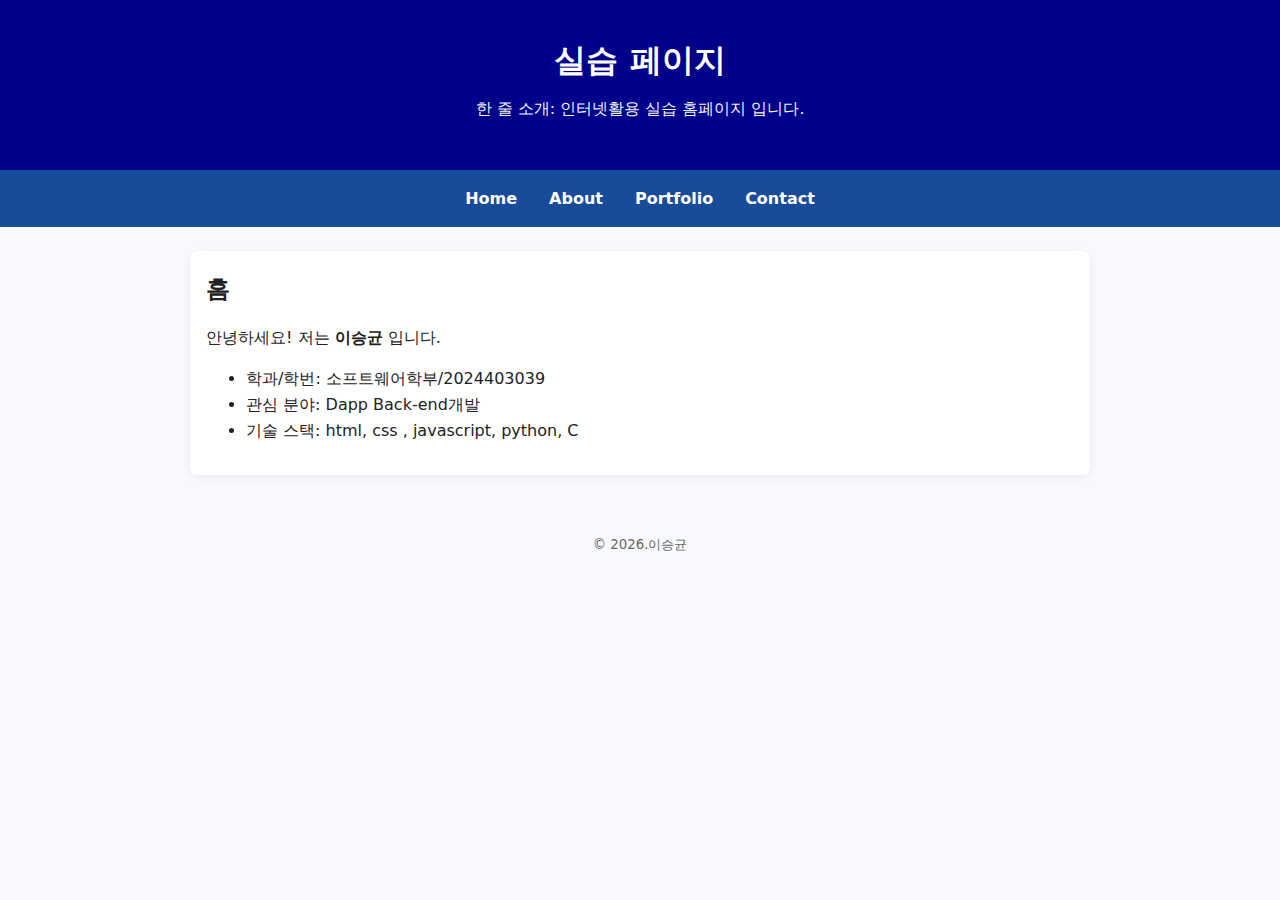
<file: index.html>
<!DOCTYPE html>
<html lang="ko">
<head>
  <meta charset="UTF-8" />
  <meta name="viewport" content="width=device-width, initial-scale=1.0"/>
  <title>인터넷활용 실습 템플릿</title>
  <link rel="stylesheet" href="style.css">
</head>
<body>
<header>
  <h1>실습 페이지</h1>
  <p class="subtitle">한 줄 소개: 인터넷활용 실습 홈페이지 입니다.</p>
</header>
<nav>
  <a href="index.html">Home</a>
  <a href="about.html">About</a>
  <a href="portfolio.html">Portfolio</a>
  <a href="contact.html">Contact</a>
</nav>
<main class="container">
<section>
  <h2>홈</h2>
  <p>안녕하세요! 저는 <strong>이승균</strong> 입니다.</p>
  <ul>
    <li>학과/학번: 소프트웨어학부/2024403039</li>
    <li>관심 분야: Dapp Back-end개발</li>
    <li>기술 스택: html, css , javascript, python, C</li>
  </ul>
</section>
</main>
<footer>
  <small>&copy; <span id="year"></span>.이승균</small>
</footer>
<script src="script.js"></script>
</body>
</html>
</file>
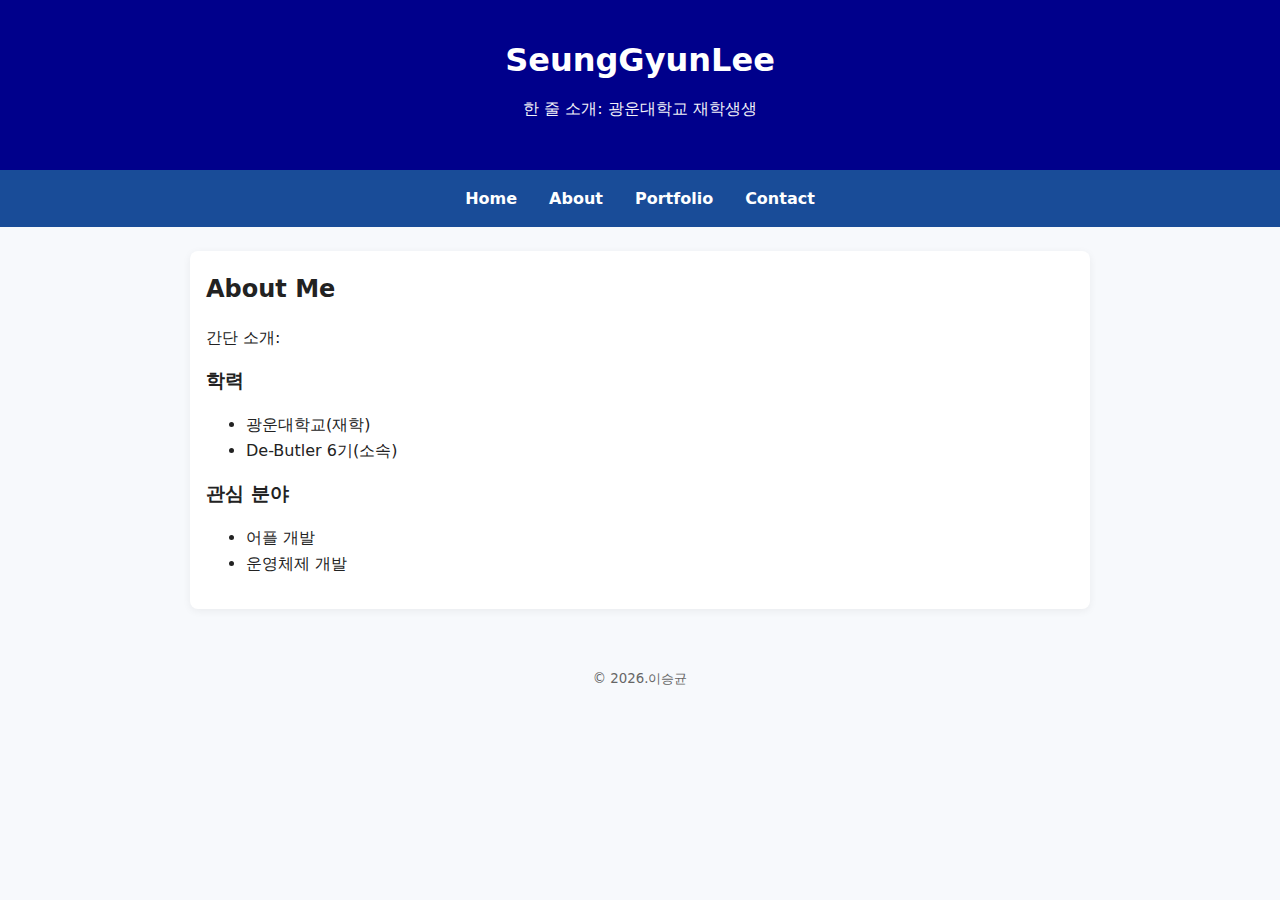
<file: about.html>
<!DOCTYPE html>
<html lang="ko">

<head>
  <meta charset="UTF-8" />
  <meta name="viewport" content="width=device-width, initial-scale=1.0" />
  <title>인터넷활용 실습 템플릿</title>
  <link rel="stylesheet" href="style.css">
</head>

<body>
  <header>
    <h1>SeungGyunLee</h1>
    <p class="subtitle">한 줄 소개: 광운대학교 재학생생</p>
  </header>
  <nav>
    <a href="index.html">Home</a>
    <a href="about.html">About</a>
    <a href="portfolio.html">Portfolio</a>
    <a href="contact.html">Contact</a>
  </nav>
  <main class="container">
    <section>
      <h2>About Me</h2>
      <p>간단 소개: </p>
      <h3>학력</h3>
      <ul>
        <li>광운대학교(재학)</li>
        <li>De-Butler 6기(소속)</li>
      </ul>
      <h3>관심 분야</h3>
      <ul>
        <li>어플 개발</li>
        <li>운영체제 개발</li>
      </ul>
    </section>
  </main>
  <footer>
    <small>&copy; <span id="year"></span>.이승균</small>
  </footer>
  <script src="script.js"></script>
</body>

</html>
</file>
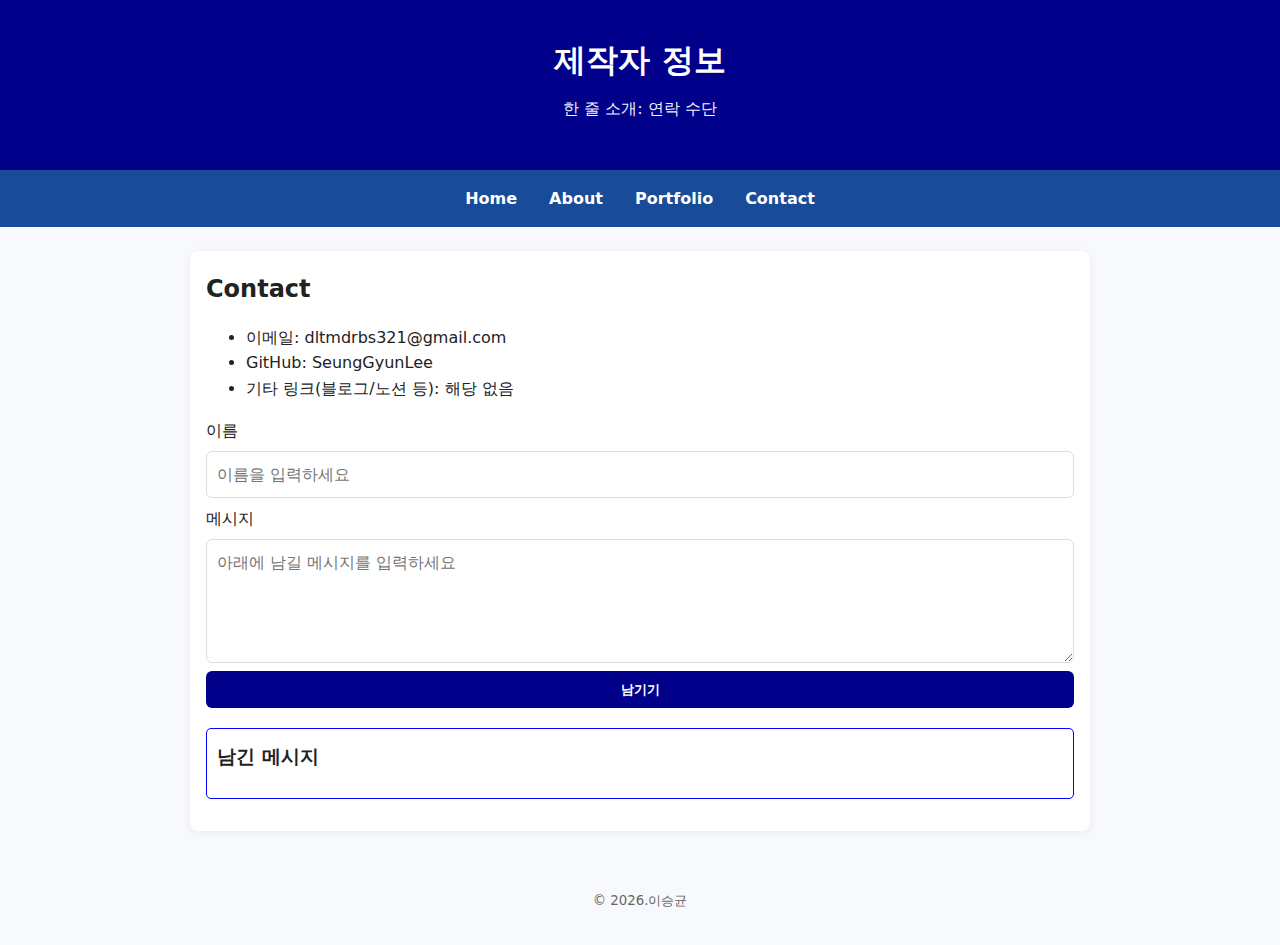
<file: contact.html>
<!DOCTYPE html>
<html lang="ko">
<head>
  <meta charset="UTF-8" />
  <meta name="viewport" content="width=device-width, initial-scale=1.0"/>
  <title>인터넷활용 실습 템플릿</title>
  <link rel="stylesheet" href="style.css">
  <style>
    #commentList  {
      list-style-type: none;
      padding: 0;
    }
    form.comment-form {
      margin-top: 20px;
      padding: 10px;
      border: 1px solid blue;
      border-radius: 5px;
    }
    #commentList li:hover {
      background-color: lightgrey;
      margin: 5px 0;
      padding: 10px;
      border-radius: 5px;
      cursor: pointer;
    }
  </style>
  <script>

    function addComment() {
      var inputName = document.querySelector('.contact-form input[type="text"]').value;
      var inputComment = document.querySelector('.contact-form textarea').value;
      var parent = document.getElementById("commentList");
      var newLi = document.createElement("li");
      newLi.innerHTML = "<strong>" + inputName + ":</strong> " + inputComment;

      newLi.onclick = function() {
        var p = this.parentElement;
        p.removeChild(this);
      }
      parent.appendChild(newLi);
    }

  </script>
</head>
<body>
<header>
  <h1>제작자 정보</h1>
  <p class="subtitle">한 줄 소개: 연락 수단</p>
</header>
<nav>
  <a href="index.html">Home</a>
  <a href="about.html">About</a>
  <a href="portfolio.html">Portfolio</a>
  <a href="contact.html">Contact</a>
</nav>
<main class="container">
<section>
  <h2>Contact</h2>
  <ul>
    <li>이메일: dltmdrbs321@gmail.com</li>
    <li>GitHub: SeungGyunLee</li>
    <li>기타 링크(블로그/노션 등): 해당 없음</li>
  </ul>
  <!-- 아래는 정말 기본 예시 폼입니다. JS 없이도 동작하지 않아도 되며, 형태만 제공합니다. -->
  <form class="contact-form" onsubmit="return false;">
    <label>이름</label>
    <input type="text" placeholder="이름을 입력하세요">
    <label>메시지</label>
    <textarea rows="4" placeholder="아래에 남길 메시지를 입력하세요"></textarea>
    <button onclick="addComment()">남기기</button>
  </form>

  <form class="comment-form" onsubmit="return false;">
    <h3>남긴 메시지</h3>
    <ul id="commentList"></ul>
  </form>
</section>
</main>
<footer>
  <small>&copy; <span id="year"></span>.이승균</small>
</footer>
<script src="script.js"></script>
</body>
</html>
</file>
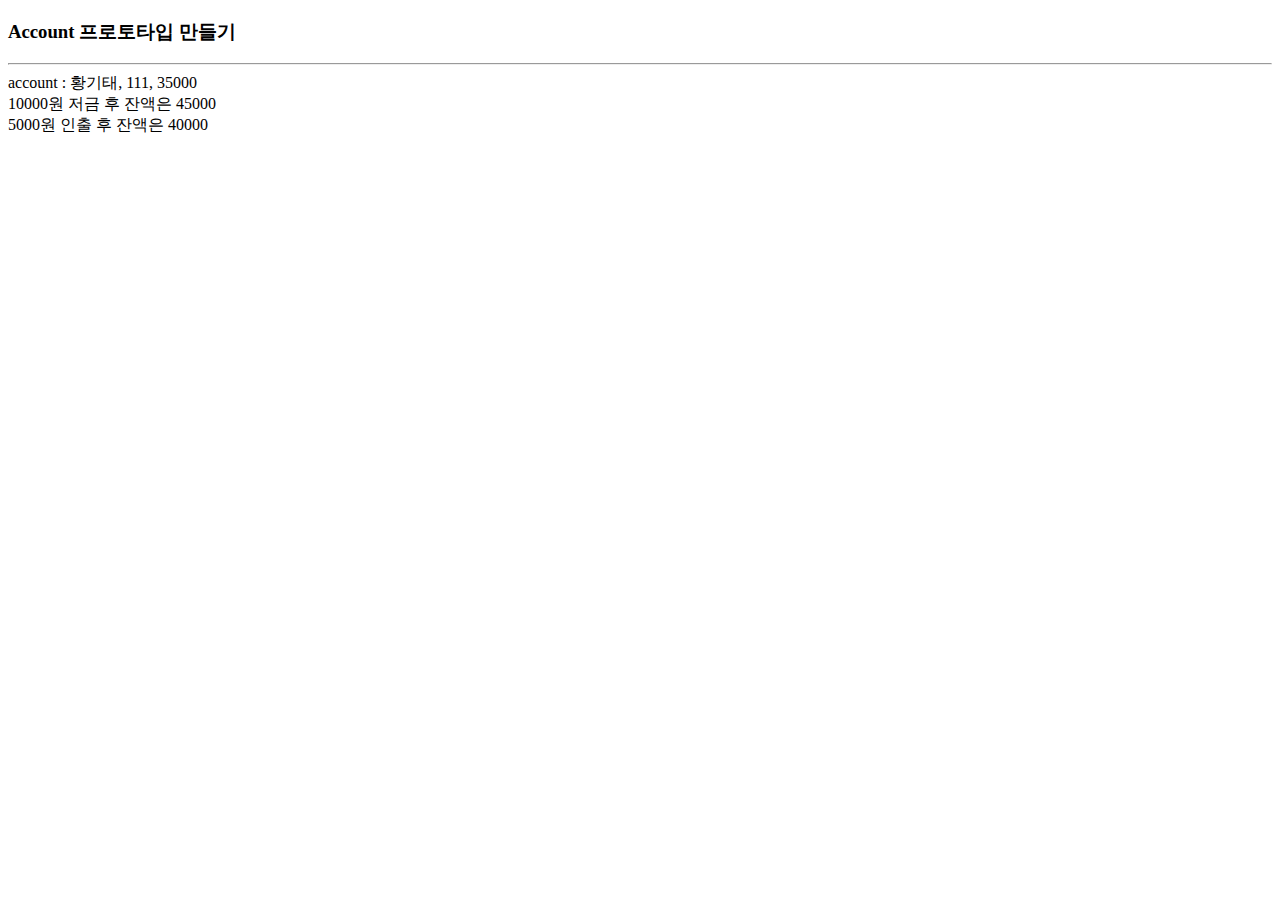
<file: dasd.html>
<!DOCTYPE html>
<html>

<head>
    <meta charset="utf-8">
    <title>프로토타입으로 객체 만들기</title>
    <script>
        // 프로토타입 만들기 : 생성자 함수 작성
        function Account(owner, code, balance) {
            // 프로퍼티 만들기
            this.owner = owner; // 계좌 주인 프로퍼티 만들기 
            this.code = code; // 계좌 코드 프로퍼티 만들기 
            this.balance = balance; // 잔액 프로퍼티 만들기 

            // 메소드 만들기
            this.inquiry = function () { return this.balance; }
            this.deposit = function (money) { this.balance += money; }
            this.withdraw = function (money) {// 예금 인출, money는 인출하는 액수
                // money가 balance보다 작다고 가정
                this.balance -= money;
                return money;
            }
        }
    </script>
</head>

<body>
    <h3>Account 프로토타입 만들기</h3>
    <hr>
    <script>
        // new 연산자 이용하여 계좌 객체 생성
        let account = new Account("황기태", "111", 35000);
        // 객체 활용
        document.write("account : ");
        document.write(account.owner + ", ");
        document.write(account.code + ", ");
        document.write(account.balance + "<br>");
        account.deposit(10000); // 10000원 저금
        document.write("10000원 저금 후 잔액은 " + account.inquiry() + "<br>");
        account.withdraw(5000); // 5000원 인출
        document.write("5000원 인출 후 잔액은 " + account.inquiry() + "<br>");
    </script>
</body>

</html>
</file>
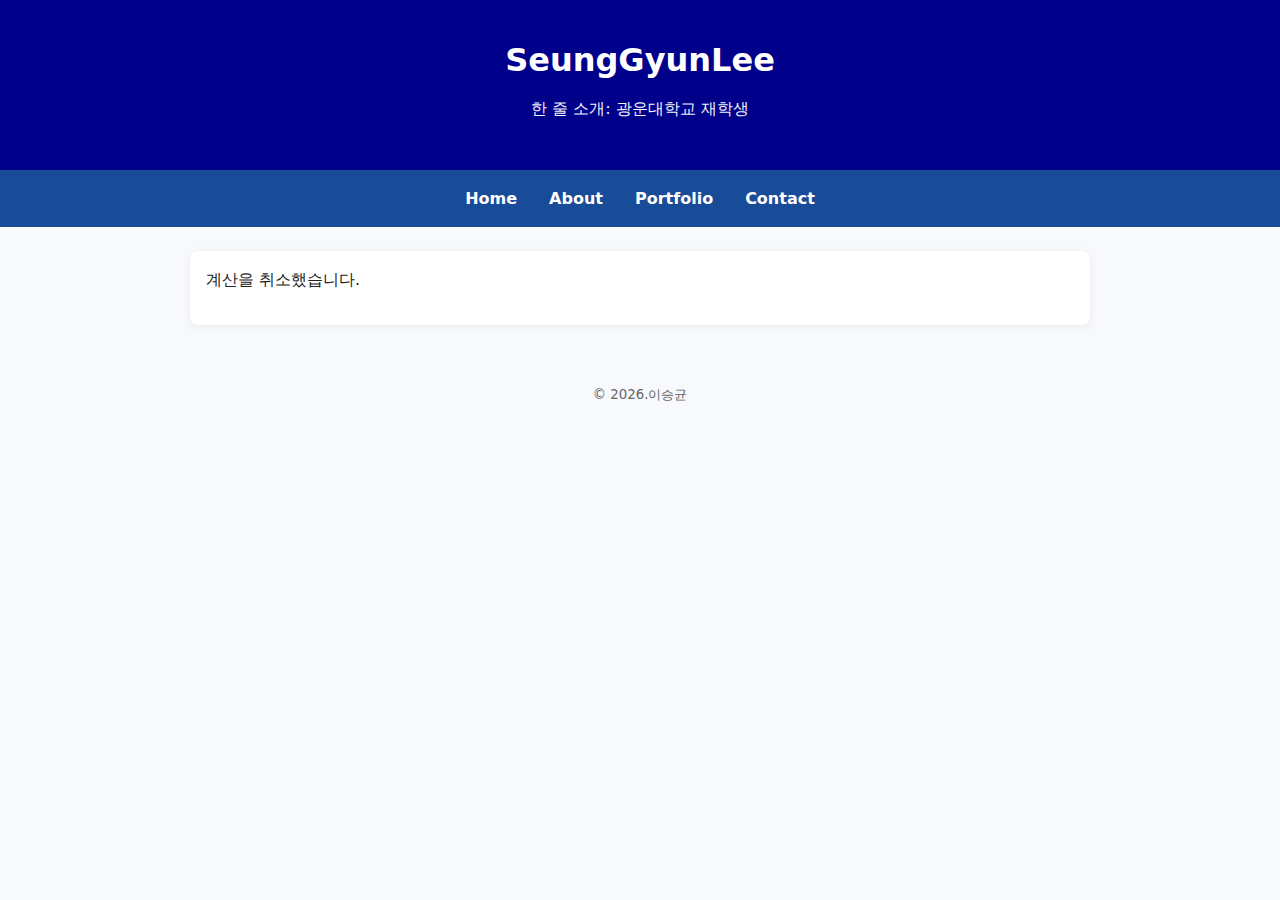
<file: dday.html>
<!DOCTYPE html>
<html lang="ko">

<head>
    <meta charset="UTF-8" />
    <meta name="viewport" content="width=device-width, initial-scale=1.0" />
    <title>인터넷활용 실습 템플릿</title>
    <link rel="stylesheet" href="style.css">
</head>

<body>
    <header>
        <h1>SeungGyunLee</h1>
        <p class="subtitle">한 줄 소개: 광운대학교 재학생</p>
    </header>
    <nav>
        <a href="index.html">Home</a>
        <a href="about.html">About</a>
        <a href="portfolio.html">Portfolio</a>
        <a href="contact.html">Contact</a>
    </nav>
    <main class="container">
        <section>
            <script>
                let now = new Date()

                let now_y = now.getFullYear();
                let now_m = now.getMonth();
                let now_d = now.getDate();
                let u_y_str = prompt('원하는 년도를 입력하세요 ex)2025');
                let u_m_str = prompt('원하는 달을 입력하세요 ex)12');
                let u_d_str = prompt('원하는 날짜를 입력하세요 ex)29');

                if (!u_d_str || !u_m_str || !u_y_str) {
                    document.write('계산을 취소했습니다.');
                }
                else {
                    let u_y_int = parseInt(u_y_str);
                    let u_m_int = parseInt(u_m_str);
                    let u_d_int = parseInt(u_d_str);

                    if (u_m_int < 1 || u_m_int > 12 || u_d_int < 1 || u_d_int > 31) {
                        document.write('잘못된 날짜입니다. 다시 시도해주세요.');
                        exit();
                    }

                    let targetDate = new Date(u_y_int, u_m_int - 1, u_d_int);
                    let nowDate = new Date(now_y, now_m, now_d);
                    let diffMs = nowDate.getTime() - targetDate.getTime();
                    let diffDay = diffMs / (1000 * 60 * 60 * 24);
                    if (diffDay < 0) {
                        document.write('D- ' + Math.abs(diffDay) + '입니다!');
                    }
                    else if (diffDay > 0) {
                        document.write('D+ ' + Math.abs(diffDay) + '입니다!');
                    }
                    else {
                        document.write(D - Day + '입니다!');
                    }
                }

            </script>
        </section>
    </main>
    <footer>
        <small>&copy; <span id="year"></span>.이승균</small>
    </footer>
    <script src="script.js"></script>
</body>

</html>
</file>
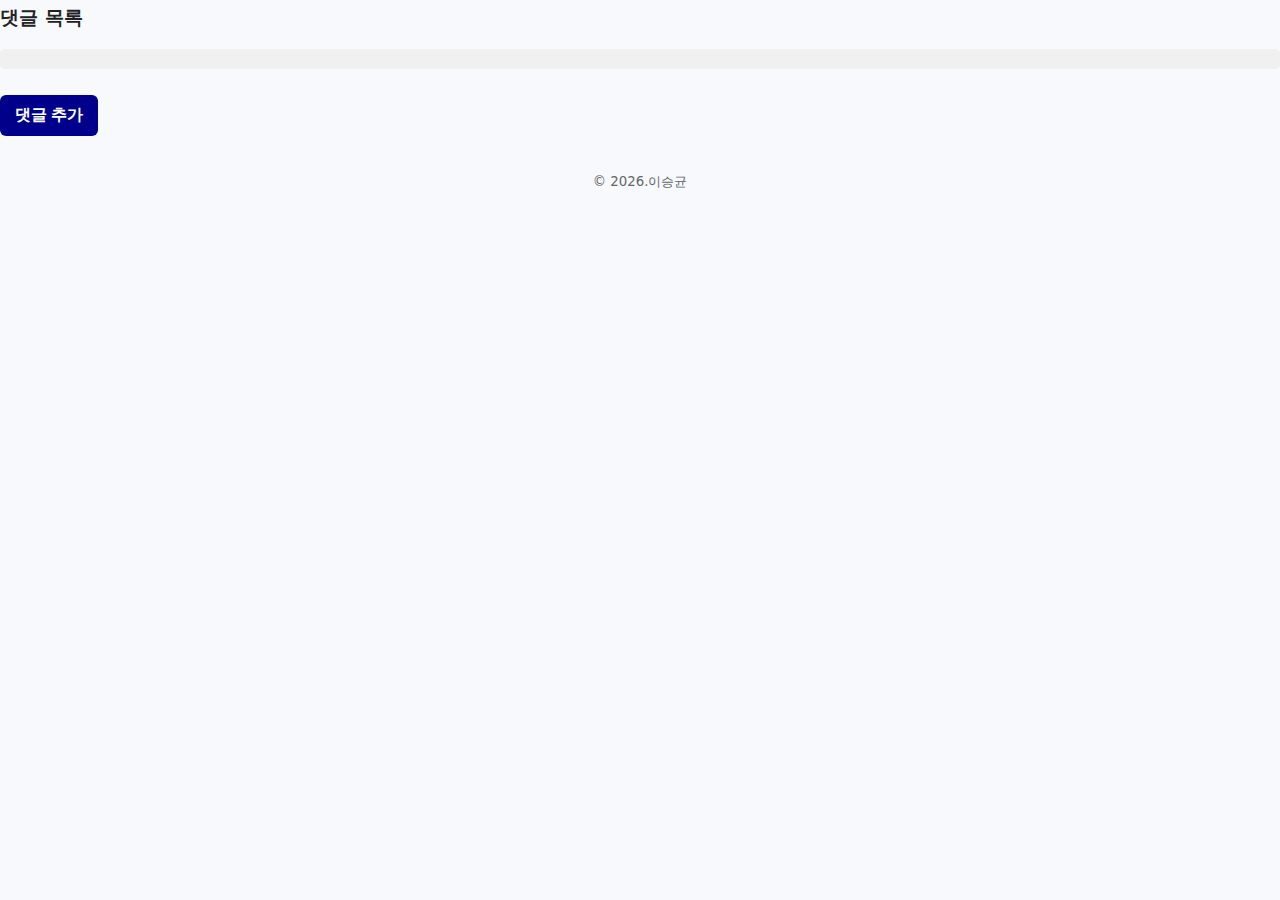
<file: dom_list.html>
<!DOCTYPE html>
<html lang="ko">

<head>
  <meta charset="UTF-8" />
  <meta name="viewport" content="width=device-width, initial-scale=1.0" />
  <title>인터넷활용 실습 템플릿</title>
  <link rel="stylesheet" href="style.css">
  <style>

    ul {
      list-style-type: none;
      padding: 0;
    }

    li {
      background-color: #f0f0f0;
      margin: 5px 0;
      padding: 10px;
      border-radius: 5px;
      cursor: pointer;
    }

    li:hover {
      background-color: lightyellow;
    }

    button {
      margin-top: 10px;
      padding: 10px 15px;
      font-size: 16px;
      cursor: pointer;
    }

  </style>
  <script>

    function addComment() {
      var inputStr = prompt("댓글을 입력하세요:");
      var parent = document.getElementById("commentList");
      var newLi = document.createElement("li");
      newLi.innerHTML = inputStr;

      newLi.onclick = function() {
        var p = this.parentElement;
        p.removeChild(this);
      }
      parent.appendChild(newLi);
    }

  </script>
</head>

<body onload="addComment()">

  <h3>댓글 목록</h3>
  <ul id="commentList"></ul>
  <button onclick="addComment()">댓글 추가</button>

  <footer>
    <small>&copy; <span id="year"></span>.이승균</small>
  </footer>
  <script src="script.js"></script>
</body>

</html>
</file>
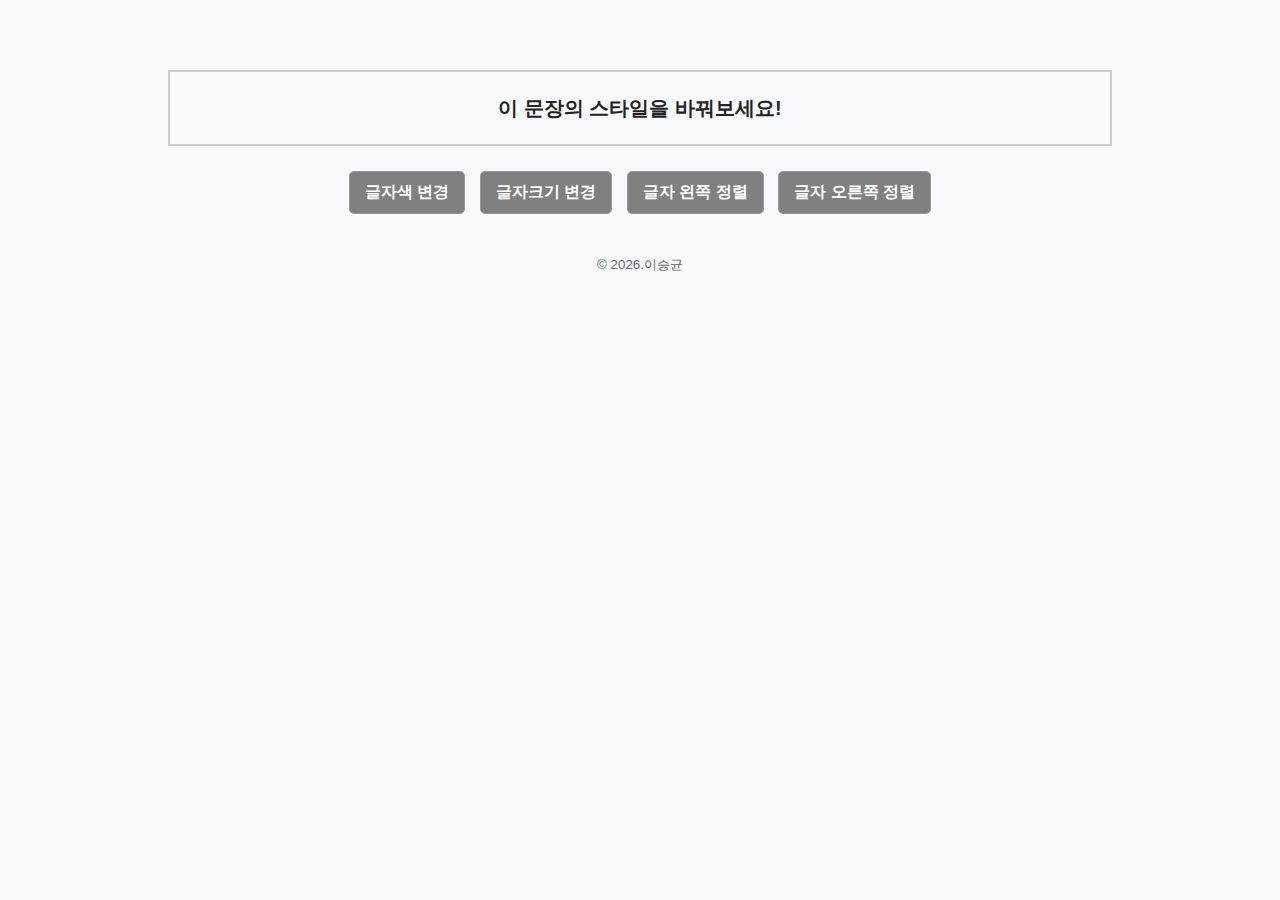
<file: dom_style.html>
<!DOCTYPE html>
<html lang="ko">

<head>
  <meta charset="UTF-8" />
  <meta name="viewport" content="width=device-width, initial-scale=1.0" />
  <title>인터넷활용 실습 템플릿</title>
  <link rel="stylesheet" href="style.css">
  <style>
    body {
      font-family: 'Noto Sans KR', sans-serif;
      text-align: center;
      padding: 50px;
    }

    /* 타겟 문장 기본 스타일 */
    #target {
      font-size: 20px;
      font-weight: bold;
      padding: 20px;
      border: 2px solid #ccc;
      margin: 20px auto;
      width: 80%;
      transition: all 0.3s;
      /* 부드러운 전환 효과 */
    }

    button {
      padding: 10px 15px;
      font-size: 16px;
      margin: 5px;
      cursor: pointer;
      background-color: gray;
      border: 1px solid #999;
      border-radius: 5px;
    }

    button:hover {
      background-color: #ddd;
    }
  </style>
  <script>
    function toggleVisibility() {
      var obj = document.getElementById("target");
      // 현재 가display 이면none 으로block , 아니면 으로none
      if (obj.style.display == "none") {
        obj.style.display = "block";
      } 
      else {
        obj.style.display = "none";
      }
    }

    function changeColor() {
      var obj = document.getElementById("target");
      obj.style.color = "blue"; 
      // 글자색을 파란색으로 변경
    }
    function changeSize() {
      var obj = document.getElementById("target");
      obj.style.fontSize = "30px"; 
      // 글자크기를 30px로 변경
    }
    function changeMoveL() {
      var obj = document.getElementById("target");
      obj.style.textAlign = "left"; 
      // 글자를 왼쪽 정렬로 변경
    }
    function changeMoveR() {
      var obj = document.getElementById("target");
      obj.style.textAlign = "right"; 
      // 글자를 오른쪽 정렬로 변경
    } 
  </script>
</head>

<body>
  <p id="target">이 문장의 스타일을 바꿔보세요!</p>
  <button onclick="changeColor()">글자색 변경</button>
  <button onclick="changeSize()">글자크기 변경</button>
  <button onclick="changeMoveL()">글자 왼쪽 정렬</button>
  <button onclick="changeMoveR()">글자 오른쪽 정렬</button>


  
  <footer>
    <small>&copy; <span id="year"></span>.이승균</small>
  </footer>
  <script src="script.js"></script>
</body>

</html>
</file>
<file: event_car.html>
<!DOCTYPE html>
<html lang="ko">

<head>
    <meta charset="UTF-8">
    <style>
        body {
            border: 5px solid red;
            /*경계선표시*/
            height: 100vh;
            overflow: hidden;
        }

        #car {
            position: absolute;
            /*절대위치필수*/
            left: 100px;
            top: 100px;
            width: 80px;
            height: 40px;
            background: violet;
        }
    </style>
    <script>
        var x = 100, y = 100;
        var step = 10; //이동거리
        var borderWidth = 5;
        // 2.페이지로딩이완료되면(onload)실행
        window.onload = function () {
            // 3.키보드를누를때마다(onkeydown)실행
            window.onkeydown = function (e) {
                // 37:Left, 38:Up, 39:Right, 40:Down
                switch (e.keyCode) {
                    case 37: x -= 15; break; //왼쪽
                    case 38: y -= 15; break; //위쪽
                    case 39: x += 15; break; //오른쪽
                    case 40: y += 15; break; //아래쪽
                }
                //변경된좌표를자동차(DOM)에반영
                var car = document.getElementById("car");
                car.style.left = x + "px";
                car.style.top = y + "px";
            };
        };

    </script>
</head>

<body>
    <div id="car_area">
        <input type="button" id="car" width="40px" height="30px" value="Car">
    </div>
</body>

</html>
</file>
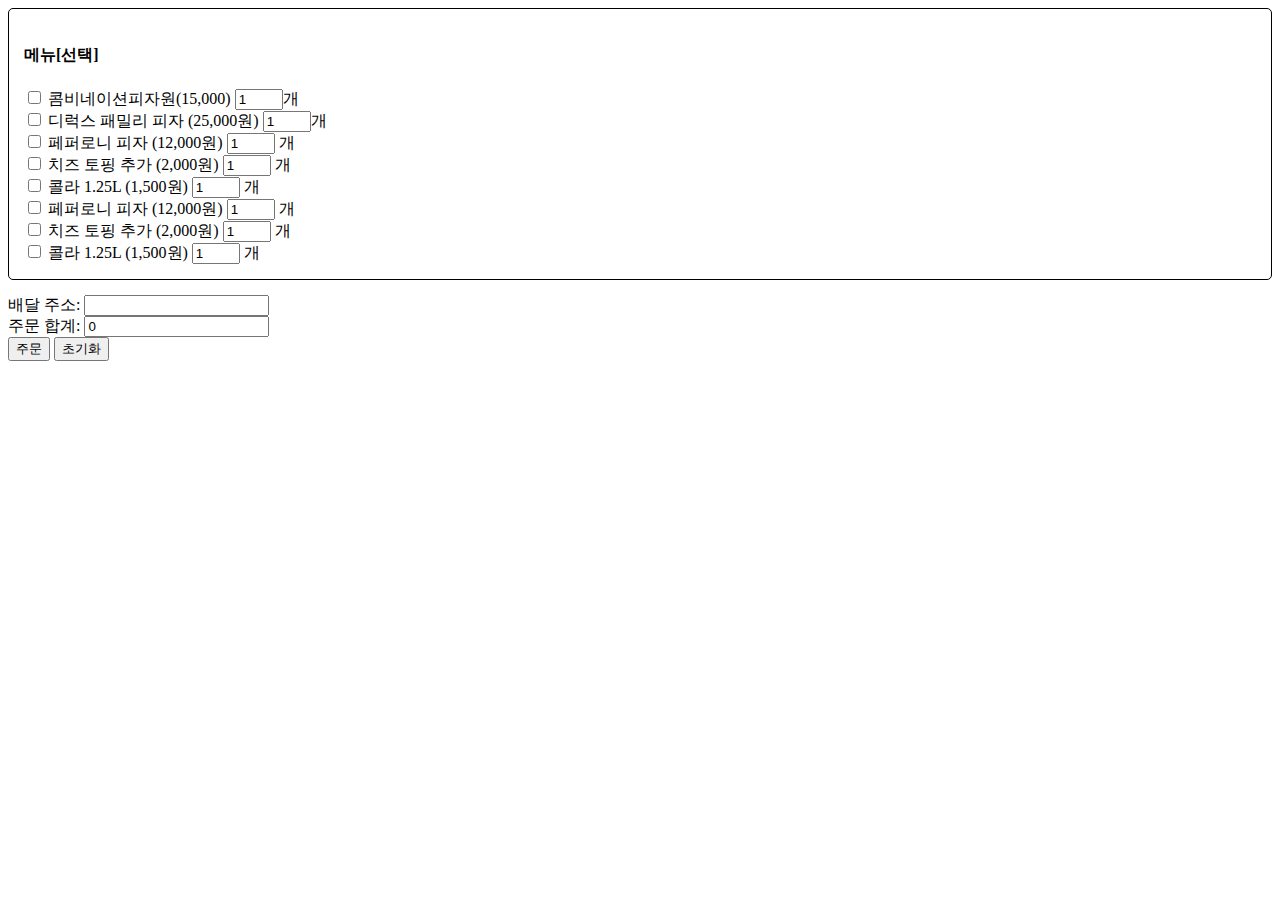
<file: event_order.html>
<!DOCTYPE html>
<html lang="ko">

<head>
    <meta charset="UTF-8">
    <style>
        /* 메뉴 박스 테두리 스타일 (fieldset 대체) */
        #menu_box {
            border: 1px solid black;
            padding: 15px;
            margin-bottom: 15px;
            border-radius: 5px;
        }
    </style>
    <script>


        function recalc() { //가격계산함수
            var total = 0;
            var checks = document.getElementsByClassName("menu-check");
            var qtys = document.getElementsByClassName("menu-qty");
            for (var i = 0; i < checks.length; i++) {
                if (checks[i].checked) { //체크된항목만계산
                    var price = parseInt(checks[i].value);
                    var quantity = parseInt(qtys[i].value);
                    total += price * quantity;
                }
            }
            document.getElementById("total").value = total;
        }
        function validate(e) { 
            var total = parseInt(document.getElementById("total").value);
            if (total == 0) alert("메뉴를선택해주세요.");
            else alert("주문완료!총액: " + total + "원");
            e.preventDefault();
            return false;
        }

        function addresscheck() {
            var check_adress = document.getElementById("address");
            if (!check_adress.value) {
                alert("주소를 꼭 입력해주세요!");
            }

        }

        function reset() {
            location.reload(True);
        }

    </script>
</head>

<body>
    <div id="menu_box">
        <h4>메뉴[선택]</h4>
        <div>
            <input type="checkbox" class="menu-check" value="15000" onchange="recalc()">
            콤비네이션피자원(15,000)
            <input type="number" class="menu-qty" value="1" min="1" style="width: 40px;" onchange="recalc()"
                onkeyup="recalc()">개
        </div>
        <div>
            <input type="checkbox" class="menu-check" value="25000" onchange="recalc()">
            디럭스 패밀리 피자 (25,000원)
            <input type="number" class="menu-qty" value="1" min="1" style="width: 40px;" onchange="recalc()"
                onkeyup="recalc()">개
        </div>
        <div>
            <input type="checkbox" class="menu-check" value="12000" onchange="recalc()"> 페퍼로니 피자 (12,000원)
            <input type="number" class="menu-qty" value="1" min="1" style="width: 40px;" onchange="recalc()"
                onkeyup="recalc()"> 개
        </div>
        <div>
            <input type="checkbox" class="menu-check" value="2000" onchange="recalc()"> 치즈 토핑 추가 (2,000원)
            <input type="number" class="menu-qty" value="1" min="1" style="width: 40px;" onchange="recalc()"
                onkeyup="recalc()"> 개
        </div>
        <div>
            <input type="checkbox" class="menu-check" value="1500" onchange="recalc()"> 콜라 1.25L (1,500원)
            <input type="number" class="menu-qty" value="1" min="1" style="width: 40px;" onchange="recalc()"
                onkeyup="recalc()"> 개
        </div>
        <div>
            <input type="checkbox" class="menu-check" value="12000" onchange="recalc()"> 페퍼로니 피자 (12,000원)
            <input type="number" class="menu-qty" value="1" min="1" style="width: 40px;" onchange="recalc()"
                onkeyup="recalc()"> 개
        </div>
        <div>
            <input type="checkbox" class="menu-check" value="2000" onchange="recalc()"> 치즈 토핑 추가 (2,000원)
            <input type="number" class="menu-qty" value="1" min="1" style="width: 40px;" onchange="recalc()"
                onkeyup="recalc()"> 개
        </div>
        <div>
            <input type="checkbox" class="menu-check" value="1500" onchange="recalc()"> 콜라 1.25L (1,500원)
            <input type="number" class="menu-qty" value="1" min="1" style="width: 40px;" onchange="recalc()"
                onkeyup="recalc()"> 개
        </div>
    </div>
    <div id="adressBox">
        배달 주소: <input type="text" id="address" value="">
    </div>
    <div id="totalBox">
        주문 합계: <input type="text" id="total" value="0">
    </div>
    <div id="buttonBox">
        <input type="button" id="submit" value="주문" onclick="addresscheck(), validate(total)">
        <input type="button" id="reset" value="초기화" onclick="reset()">
    </div>

</body>

</html>
</file>
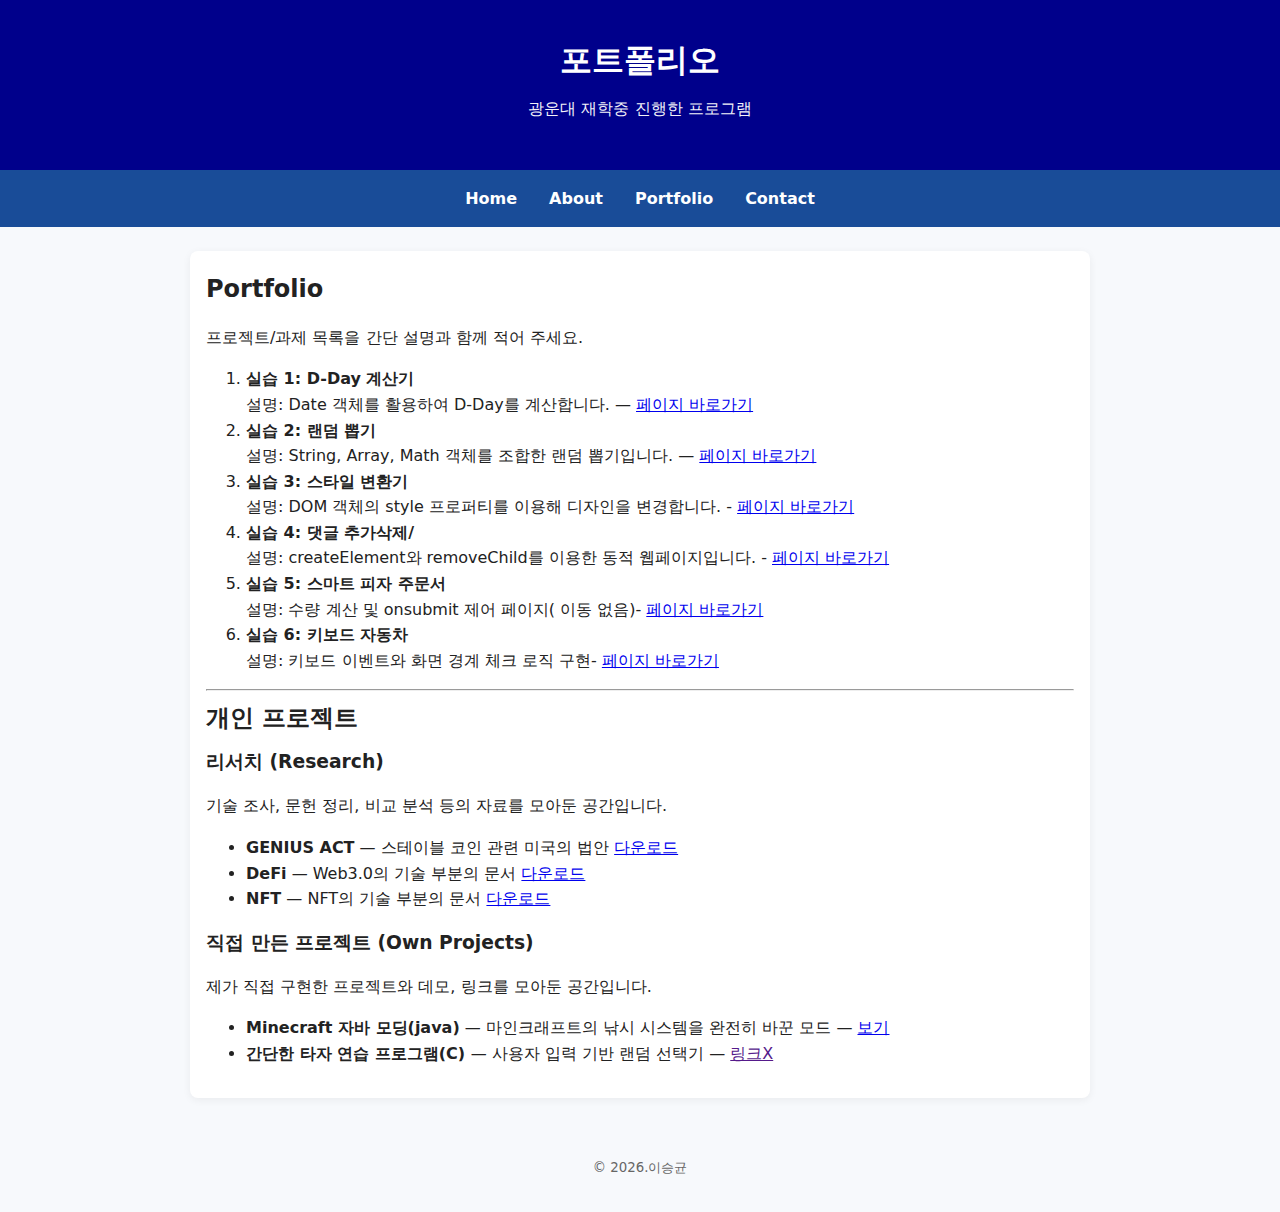
<file: portfolio.html>
<!DOCTYPE html>
<html lang="ko">

<head>
  <meta charset="UTF-8" />
  <meta name="viewport" content="width=device-width, initial-scale=1.0" />
  <title>인터넷활용 실습 템플릿</title>
  <link rel="stylesheet" href="style.css">
</head>

<body>
  <header>
    <h1>포트폴리오</h1>
    <p class="subtitle">광운대 재학중 진행한 프로그램</p>
  </header>
  <nav>
    <a href="index.html">Home</a>
    <a href="about.html">About</a>
    <a href="portfolio.html">Portfolio</a>
    <a href="contact.html">Contact</a>
  </nav>
  <main class="container">
    <section>
      <h2>Portfolio</h2>
      <p>프로젝트/과제 목록을 간단 설명과 함께 적어 주세요.</p>
      <ol>
        <li>
          <strong>실습 1: D-Day 계산기</strong><br>
          설명: Date 객체를 활용하여 D-Day를 계산합니다.
          — <a href="dday.html">페이지 바로가기</a>
        </li>
        <li>
          <strong>실습 2: 랜덤 뽑기</strong><br>
          설명: String, Array, Math 객체를 조합한 랜덤 뽑기입니다.
          — <a href="random.html">페이지 바로가기</a>
        </li>
        <li>
          <strong>실습 3: 스타일 변환기</strong><br>
          설명: DOM 객체의 style 프로퍼티를 이용해 디자인을 변경합니다.
          - <a href="dom_style.html">페이지 바로가기</a>
        </li>
        <li>
          <strong>실습 4: 댓글 추가삭제/</strong><br>
          설명: createElement와 removeChild를 이용한 동적 웹페이지입니다.
          - <a href="dom_list.html">페이지 바로가기</a>
        </li>
        <li>
          <strong>실습 5: 스마트 피자 주문서</strong><br>
          설명: 수량 계산 및 onsubmit 제어 페이지( 이동 없음)- <a href="event_order.html">페이지 바로가기</a>
        </li>
        <li>
          <strong>실습 6: 키보드 자동차</strong><br>
          설명: 키보드 이벤트와 화면 경계 체크 로직 구현- <a href="event_car.html">페이지 바로가기</a>
        </li>

      </ol>
    </section>
    <hr>
    <section>
      <h2>개인 프로젝트</h2>
      <div class="projects-split">
        <div class="projects-left">
          <h3>리서치 (Research)</h3>
          <p>기술 조사, 문헌 정리, 비교 분석 등의 자료를 모아둔 공간입니다.</p>
          <ul>
            <li><strong>GENIUS ACT</strong> — 스테이블 코인 관련 미국의 법안 <a href="../De-butler/StableCoin act.docx"
                download>다운로드</a></li>
            <li><strong>DeFi</strong> — Web3.0의 기술 부분의 문서 <a href="../De-butler/Defi 관련 리서치.docx" download>다운로드</a></li>
            <li><strong>NFT</strong> — NFT의 기술 부분의 문서 <a href="../De-butler/NFT 관련 리서치.docx" download>다운로드</a></li>
          </ul>
        </div>
        <div class="projects-right">
          <h3>직접 만든 프로젝트 (Own Projects)</h3>
          <p>제가 직접 구현한 프로젝트와 데모, 링크를 모아둔 공간입니다.</p>
          <ul>
            <li><strong>Minecraft 자바 모딩(java)</strong> — 마인크래프트의 낚시 시스템을 완전히 바꾼 모드 — <a
                href="https://github.com/dltmdrbs321/legendary-fishing.git">보기</a></li>
            <li><strong>간단한 타자 연습 프로그램(C) </strong> — 사용자 입력 기반 랜덤 선택기 — <a href="">링크X</a></li>
          </ul>
        </div>
      </div>
    </section>
  </main>
  <footer>
    <small>&copy; <span id="year"></span>.이승균</small>
  </footer>
  <script src="script.js"></script>
</body>

</html>
</file>
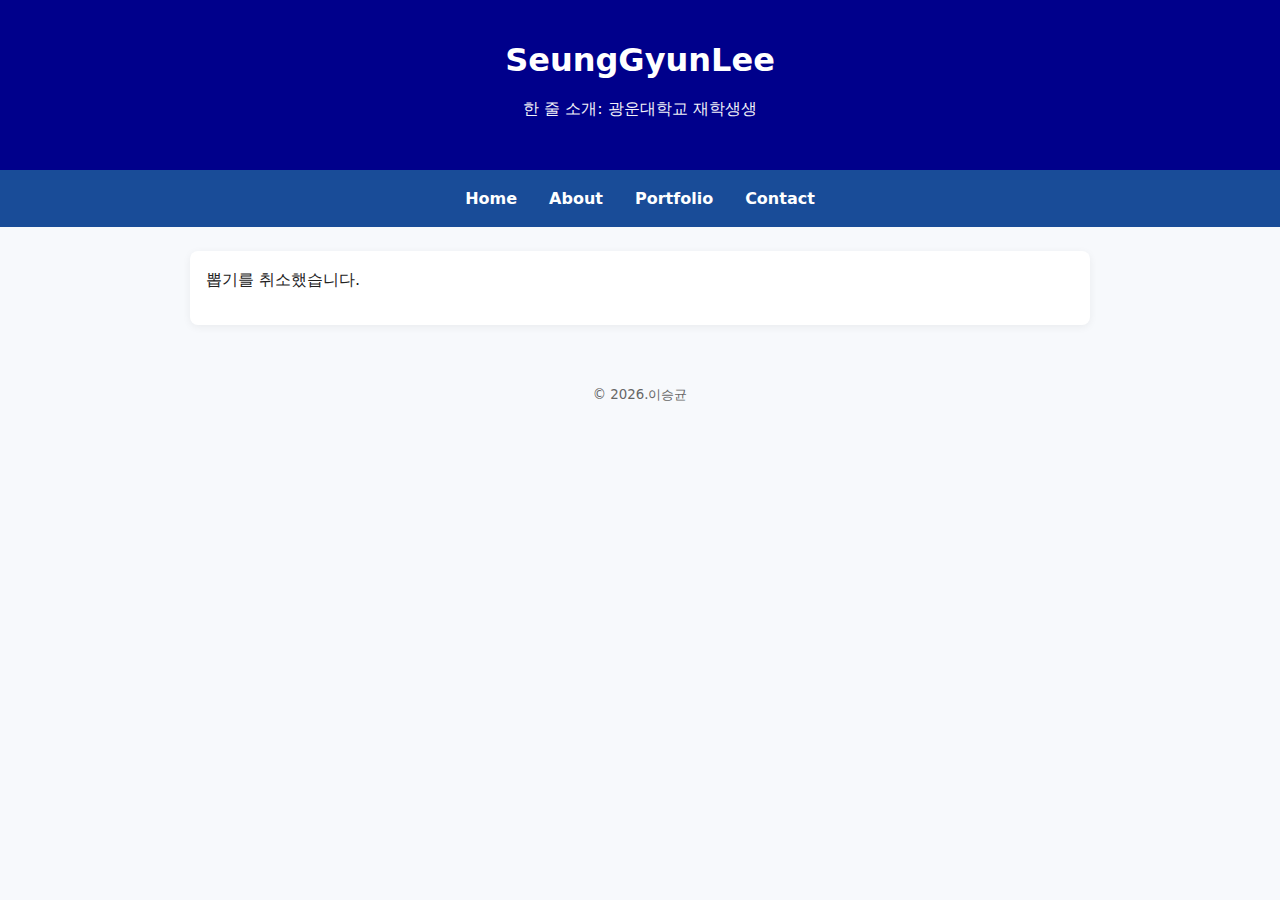
<file: random.html>
<!DOCTYPE html>
<html lang="ko">

<head>
    <meta charset="UTF-8" />
    <meta name="viewport" content="width=device-width, initial-scale=1.0" />
    <title>인터넷활용 실습 템플릿</title>
    <link rel="stylesheet" href="style.css">
</head>

<body>
    <header>
        <h1>SeungGyunLee</h1>
        <p class="subtitle">한 줄 소개: 광운대학교 재학생생</p>
    </header>
    <nav>
        <a href="index.html">Home</a>
        <a href="about.html">About</a>
        <a href="portfolio.html">Portfolio</a>
        <a href="contact.html">Contact</a>
    </nav>
    <main class="container">
        <section>
            <script>
                let inputString = prompt('음식의 리스트를 입력해주세요(,로 구분)', '제육볶음,돈까스,순대국,김치찌개,햄버거,초밥,파스타,샐러드,떡볶이,마라탕,사과,바나나,딸기,수박');
                if (!inputString) 
                {
                    document.write('뽑기를 취소했습니다.');
                }
                else 
                {
                    let items = inputString.split(',');
                    let index = Math.floor(Math.random() * items.length);
                    let choice = items[index].trim();
                    document.write('뽑힌 음식은 ' + choice + '입니다!');

                }
            </script>
        </section>
    </main>
    <footer>
        <small>&copy; <span id="year"></span>.이승균</small>
    </footer>
    <script src="script.js"></script>
</body>

</html>
</file>
<file: style.css>
/* =============================================================
   색상 테마는 "여기"에서 바꿉니다. (파랑 계열 기본)
   원하는 색상 코드로 아래 4가지만 바꿔보세요.
   ------------------------------------------------------------- */
:root {
  --primary: darkblue;      /* 메인 포인트 색상 */
  --primary-dark: #194c98; /* 호버/진한 포인트 */
  --bg: #f7f9fc;           /* 전체 배경 색 */
  --text: #222222;         /* 본문 글자 색 */
}
/* ============================================================= */

* { box-sizing: border-box; }
body {
  margin: 0;
  font-family: system-ui, -apple-system, "Segoe UI", Roboto, "Noto Sans KR", Arial, sans-serif;
  background: var(--bg);
  color: var(--text);
  line-height: 1.6;
}

header {
  padding: 2rem 1rem;
  text-align: center;
  background: var(--primary);
  color: #ffffff;
}
header .subtitle { margin-top: .25rem; opacity: .95; }

nav {
  background: var(--primary-dark);
  display: flex;
  gap: 1rem;
  padding: .75rem 1rem;
  justify-content: center;
  flex-wrap: wrap;
}
nav a {
  color: #ffffff;
  text-decoration: none;
  font-weight: 600;
  padding: .25rem .5rem;
}
nav a:hover { text-decoration: underline; }

.container {
  max-width: 900px;
  margin: 1.5rem auto;
  padding: 1rem;
  background: #ffffff;
  border-radius: 8px;
  box-shadow: 0 2px 8px rgba(0,0,0,.06);
}

section { margin-bottom: 1rem; }
h1, h2, h3 { margin: .2rem 0 .6rem; }

.contact-form {
  display: grid;
  grid-template-columns: 1fr;
  gap: .5rem;
  margin-top: 1rem;
}
input, textarea {
  width: 100%;
  padding: .6rem;
  border: 1px solid #ddd;
  border-radius: 6px;
  font: inherit;
}
button {
  padding: .6rem .8rem;
  border: none;
  border-radius: 6px;
  background: var(--primary);
  color: #fff;
  cursor: pointer;
  font-weight: 600;
}
button:hover { background: var(--primary-dark); }

footer {
  text-align: center;
  padding: 2rem 1rem;
  color: #666;
}

@media (max-width: 600px) {
  header h1 { font-size: 1.25rem; }
  .container { margin: 1rem; padding: .75rem; }
}
</file>
